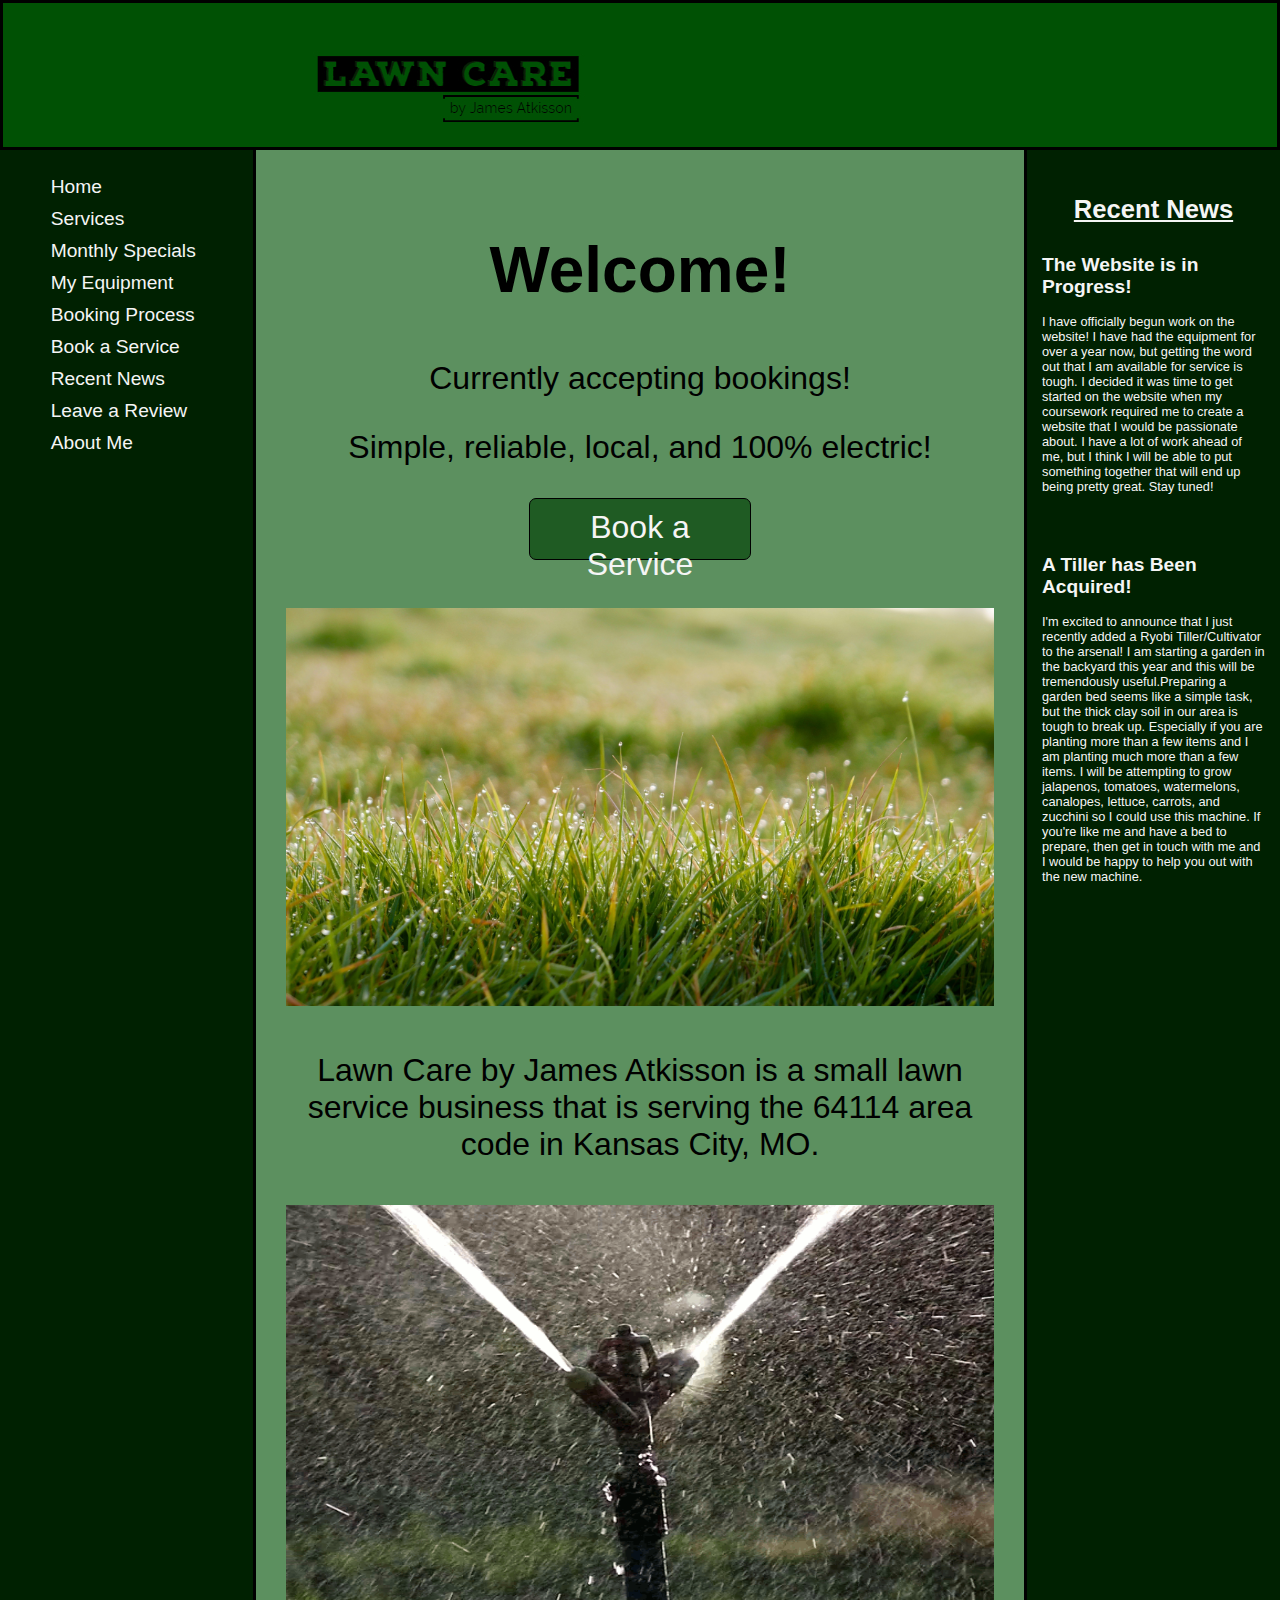
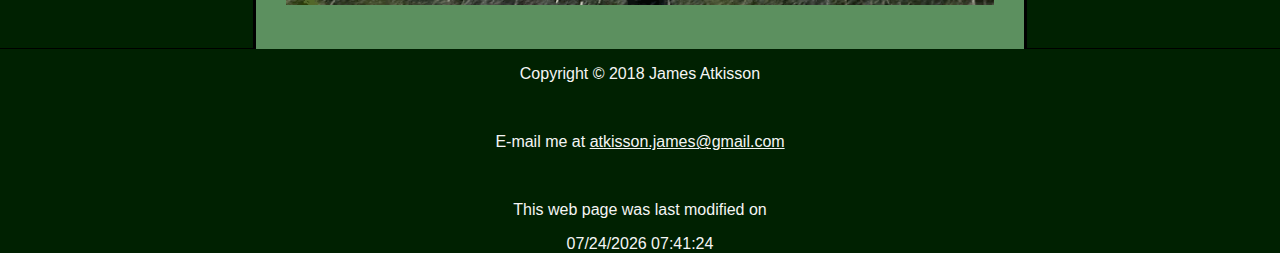
<file: index.html>
<!DOCTYPE html>

<html lang="en" xmlns="http://www.w3.org/1999/xhtml">
<head>
    <meta charset="utf-8" />
    <title>Lawn Care by James Atkisson</title>
    <link rel="stylesheet" href="style.css">
    <meta name="viewport" content="width=device-width, initial-scale=1.0">
    <script src="script.js"></script>
    <script src="jquery-3.3.1.min.js"></script>
</head>
<body>
    <div id="grid">
        <nav>
            <ul>
                <li><a href="index.html">Home</a></li>
                <li><a href="services.html">Services</a></li>
                <li><a href="specials.html">Monthly Specials</a></li>
                <li><a href="equipment.html">My Equipment</a></li>
                <li><a href="process.html">Booking Process</a></li>
                <li><a href="booking.html">Book a Service</a></li>
                <li><a href="news.html">Recent News</a></li>
                <li><a href="leaveReview.html">Leave a Review</a></li>
                <li><a href="aboutMe.html">About Me</a></li>
            </ul>
        </nav>
        <header>
            <h1>Lawn Care by James Atkisson</h1>
        </header>
        <main>
            <h2>Welcome!</h2>
            <p>Currently accepting bookings!</p>
            <p>Simple, reliable, local, and 100% electric!</p>
            <div class="bookAService">
            <a href="booking.html">Book a Service</a>
            </div>
            <br>
            <img src="images/grass.jpg" width="100%" alt="grass">
            <p>Lawn Care by James Atkisson is a small lawn service business that is serving the 64114 area code in Kansas City, MO.</p>
            <p></p>

            <img id="sprinkler" src="images/sprinkler.gif" width="100%" height="400px" alt="sprinkler">
        </main>
        <aside>
            <h2 style="text-decoration: underline; font-size: 2em; text-align: center;">Recent News</h2>
            <h2>
                <script>
                    document.write(title[0]);
                </script>
            </h2>
            <p>
                <script>
                    document.write(content[0]);
                </script>
            </p>
            <h2>
                    <script>
                        document.write(title[1]);
                    </script>
                </h2>
                <p>
                    <script>
                        document.write(content[1]);
                    </script>
                </p>
        </aside>
    
        <footer>
            <p>Copyright &copy; 2018 James Atkisson</p>
            &nbsp
            <p>E-mail me at <a href="mailto:atkisson.james@gmail.com">atkisson.james@gmail.com</a></p>
            &nbsp
            <p>This web page was last modified on </p>
            <script>
            document.write(document.lastModified);
            </script>
        </footer>
    </div>
</body>
</html>
</file>
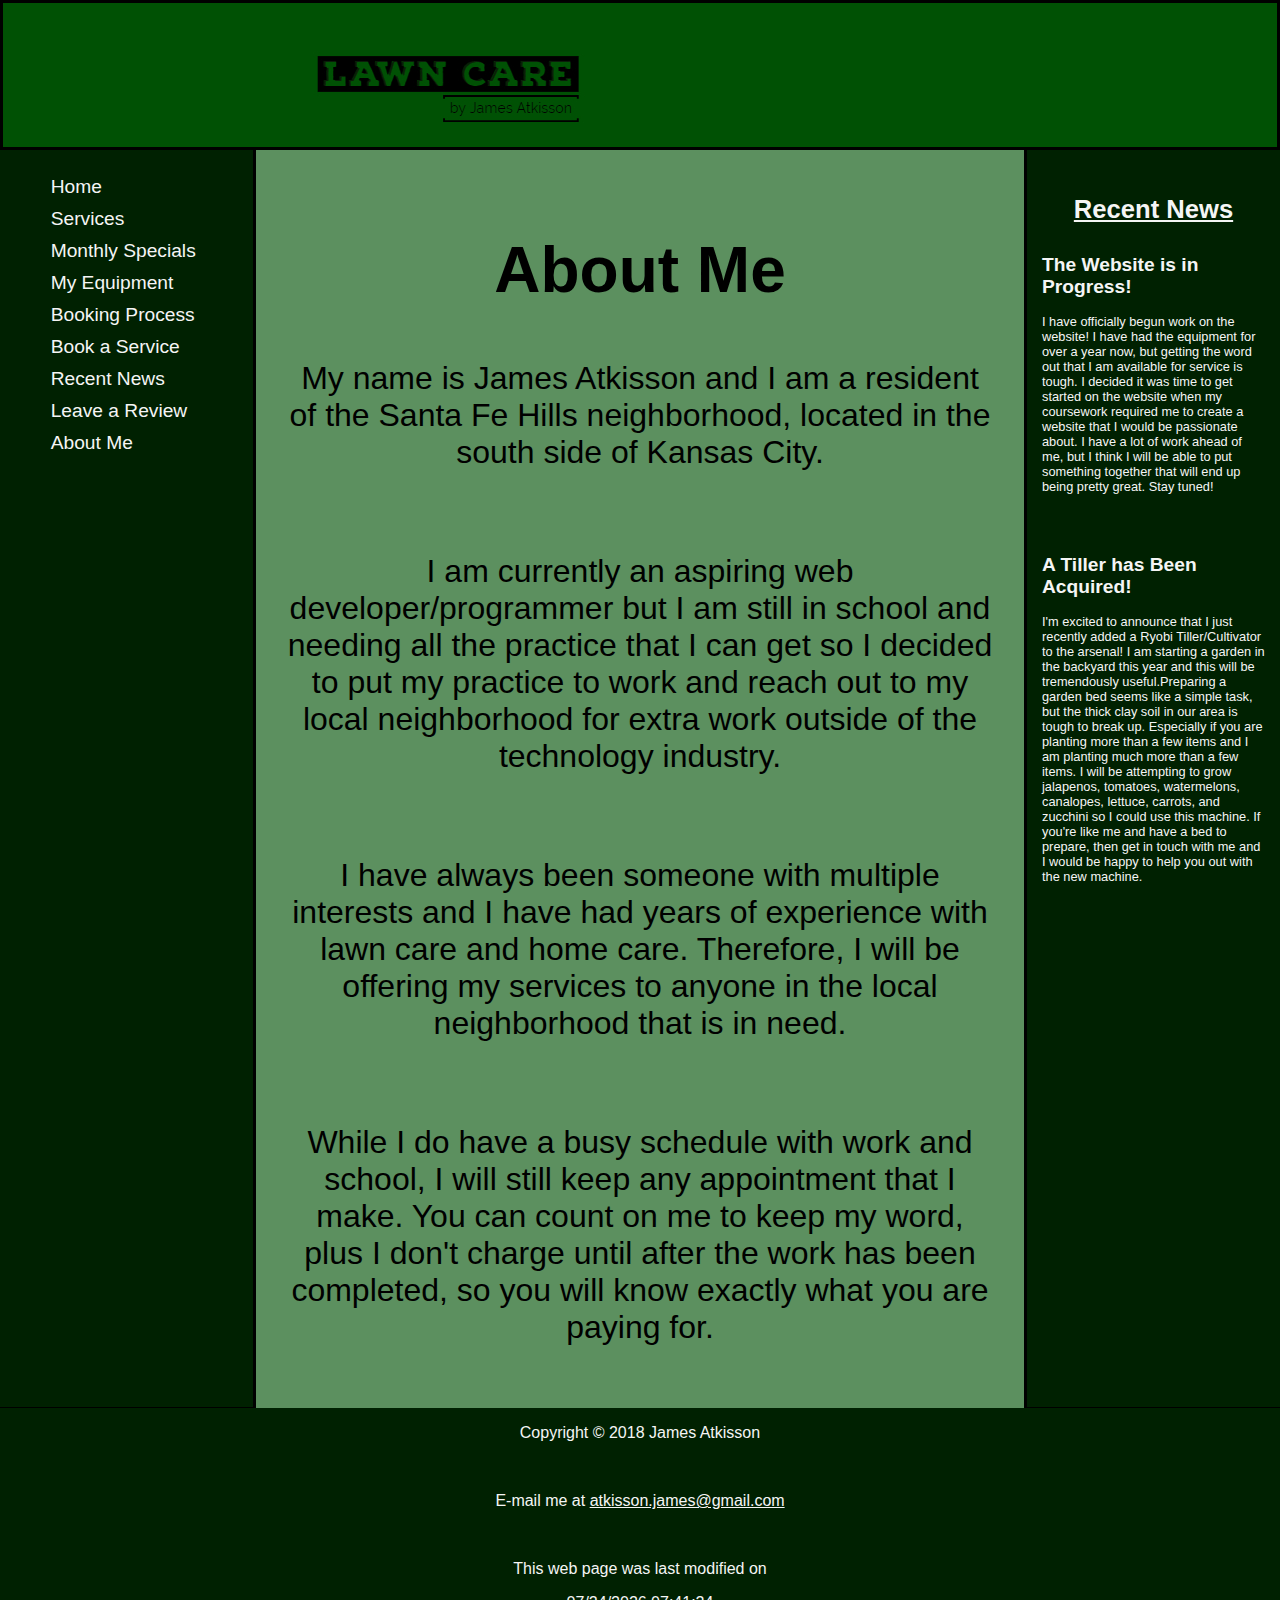
<file: aboutMe.html>
<!DOCTYPE html>

<html lang="en" xmlns="http://www.w3.org/1999/xhtml">
<head>
    <meta charset="utf-8" />
    <title>Lawn Care by James Atkisson</title>
    <link rel="stylesheet" href="style.css">
    <meta name="viewport" content="width=device-width, initial-scale=1.0">
    <script src="script.js"></script>
</head>
<body>
    <div id="grid">
        <nav>
            <ul>
                <li><a href="index.html">Home</a></li>
                <li><a href="services.html">Services</a></li>
                <li><a href="specials.html">Monthly Specials</a></li>
                <li><a href="equipment.html">My Equipment</a></li>
                <li><a href="process.html">Booking Process</a></li>
                <li><a href="booking.html">Book a Service</a></li>
                <li><a href="news.html">Recent News</a></li>
                <li><a href="leaveReview.html">Leave a Review</a></li>
                <li><a href="aboutMe.html">About Me</a></li>
            </ul>
        </nav>
        <header>
            <h1>Lawn Care by James Atkisson</h1>
        </header>
        <main>
            <h2>About Me</h2>
            <p>My name is James Atkisson and I am a resident of the Santa Fe Hills neighborhood, located in the south side of Kansas City.</p>
            <br>
            <p>I am currently an aspiring web developer/programmer but I am still in school and needing all the practice that I can get so I decided to put my practice to work and reach out to my local neighborhood for extra work outside of the technology industry.</p>
            <br>
            <p>I have always been someone with multiple interests and I have had years of experience with lawn care and home care. Therefore, I will be offering my services to anyone in the local neighborhood that is in need.</p>
            <br>
            <p>While I do have a busy schedule with work and school, I will still keep any appointment that I make.  You can count on me to keep my word, plus I don't charge until after the work has been completed, so you will know exactly what you are paying for.</p>
        </main>
        <aside>
                <h2 style="text-decoration: underline; font-size: 2em; text-align: center;">Recent News</h2>
                <h2>
                        <script>
                            document.write(title[0]);
                        </script>
                    </h2>
                    <p>
                        <script>
                            document.write(content[0]);
                        </script>
                    </p>
                    <h2>
                            <script>
                                document.write(title[1]);
                            </script>
                        </h2>
                        <p>
                            <script>
                                document.write(content[1]);
                            </script>
                        </p>
        </aside>
    
        <footer>
            <p>Copyright &copy; 2018 James Atkisson</p>
            &nbsp
            <p>E-mail me at <a href="mailto:atkisson.james@gmail.com">atkisson.james@gmail.com</a></p>
            &nbsp
            <p>This web page was last modified on </p>
            <script>
            document.write(document.lastModified);
            </script>
        </footer>
    </div>
</body>
</html>
</file>
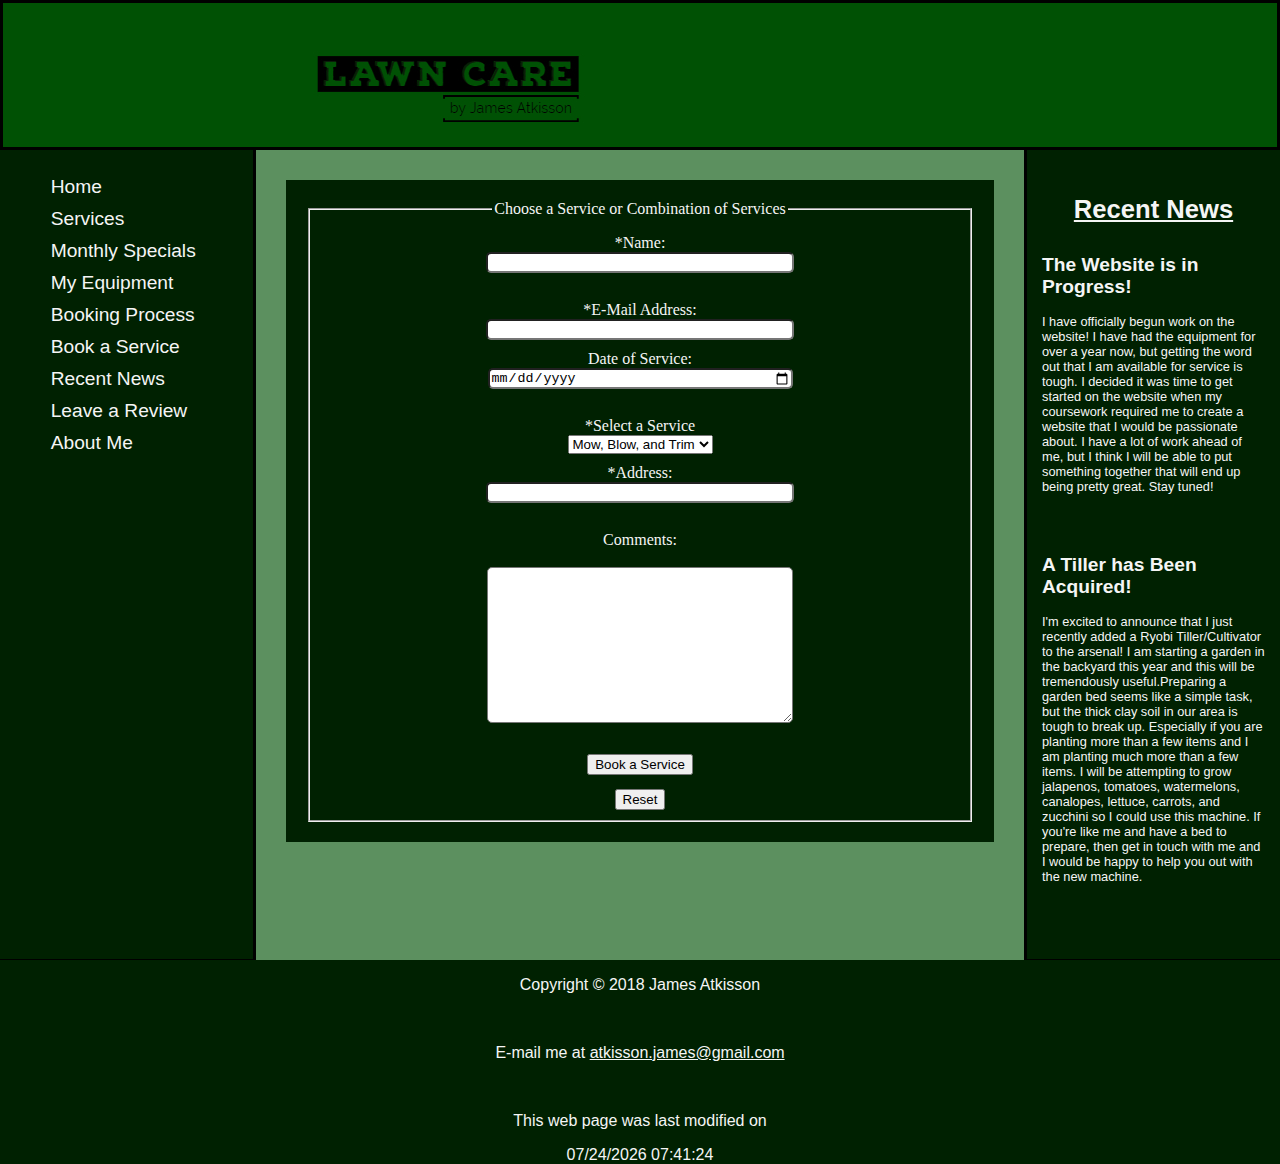
<file: booking.html>
<!DOCTYPE html>

<html lang="en" xmlns="http://www.w3.org/1999/xhtml">
<head>
    <meta charset="utf-8" />
    <title>Lawn Care by James Atkisson</title>
    <link rel="stylesheet" href="style.css">
    <meta name="viewport" content="width=device-width, initial-scale=1.0">
    <script src="script.js"></script>
    <script>
        $(document).ready(function() {
            $('form').validate();
        });
    </script>
</head>
<body>
    <div id="grid">
        <nav>
            <ul>
                <li><a href="index.html">Home</a></li>
                <li><a href="services.html">Services</a></li>
                <li><a href="specials.html">Monthly Specials</a></li>
                <li><a href="equipment.html">My Equipment</a></li>
                <li><a href="process.html">Booking Process</a></li>
                <li><a href="booking.html">Book a Service</a></li>
                <li><a href="news.html">Recent News</a></li>
                <li><a href="leaveReview.html">Leave a Review</a></li>
                <li><a href="aboutMe.html">About Me</a></li>
            </ul>
        </nav>
        <header>
            <h1>Lawn Care by James Atkisson</h1>
        </header>
        <main>
            <div>
                
                <form id="form" method="POST">
                <fieldset>
                <legend>Choose a Service or Combination of Services</legend>
                    <label for="name">*Name: </label>
                    <input type="name" name="name" id="name" required="required" class="required">
                    <br>
                    <label for="email">*E-Mail Address: </label>
                    <input type="email" name="email" id="email" required="required" class="required email">
                    <label for="date">Date of Service: </label>
                    <input type="date" name="date" id="date">
                    <br>                      
                        <label for="services">*Select a Service</label>
                            <select name="services" id="services">
                                <option>Mow</option>
                                <option>Mow and Trim</option>
                                <option>Mow and Blow</option>
                                <option selected="selected">Mow, Blow, and Trim</option>
                            </select>
                    <br>
                    <label for="address">*Address: </label>
                    <input type="text" name="address" id="address" required="required" class="required">
                    <br>
                    <label for="requests">Comments: </label><br>
                    <textarea name="requests" id="requests" rows="10" cols="100"></textarea>
                    <br>
                    <input id="submit" type="submit" value="Book a Service">
                    <input id="reset" type="reset">
                </form>
                </fieldset>
            </div>
        </main>
        <aside>
                <h2 style="text-decoration: underline; font-size: 2em; text-align: center;">Recent News</h2>
            <h2>
                <script>
                    document.write(title[0]);
                </script>
            </h2>
            <p>
                <script>
                    document.write(content[0]);
                </script>
            </p>
            <h2>
                    <script>
                        document.write(title[1]);
                    </script>
                </h2>
                <p>
                    <script>
                        document.write(content[1]);
                    </script>
                </p>
        </aside>
    
        <footer>
            <p>Copyright &copy; 2018 James Atkisson</p>
            &nbsp
            <p>E-mail me at <a href="mailto:atkisson.james@gmail.com">atkisson.james@gmail.com</a></p>
            &nbsp
            <p>This web page was last modified on </p>
            <script>
            document.write(document.lastModified);
            </script>
        </footer>
    </div>
</body>
</html>
</file>
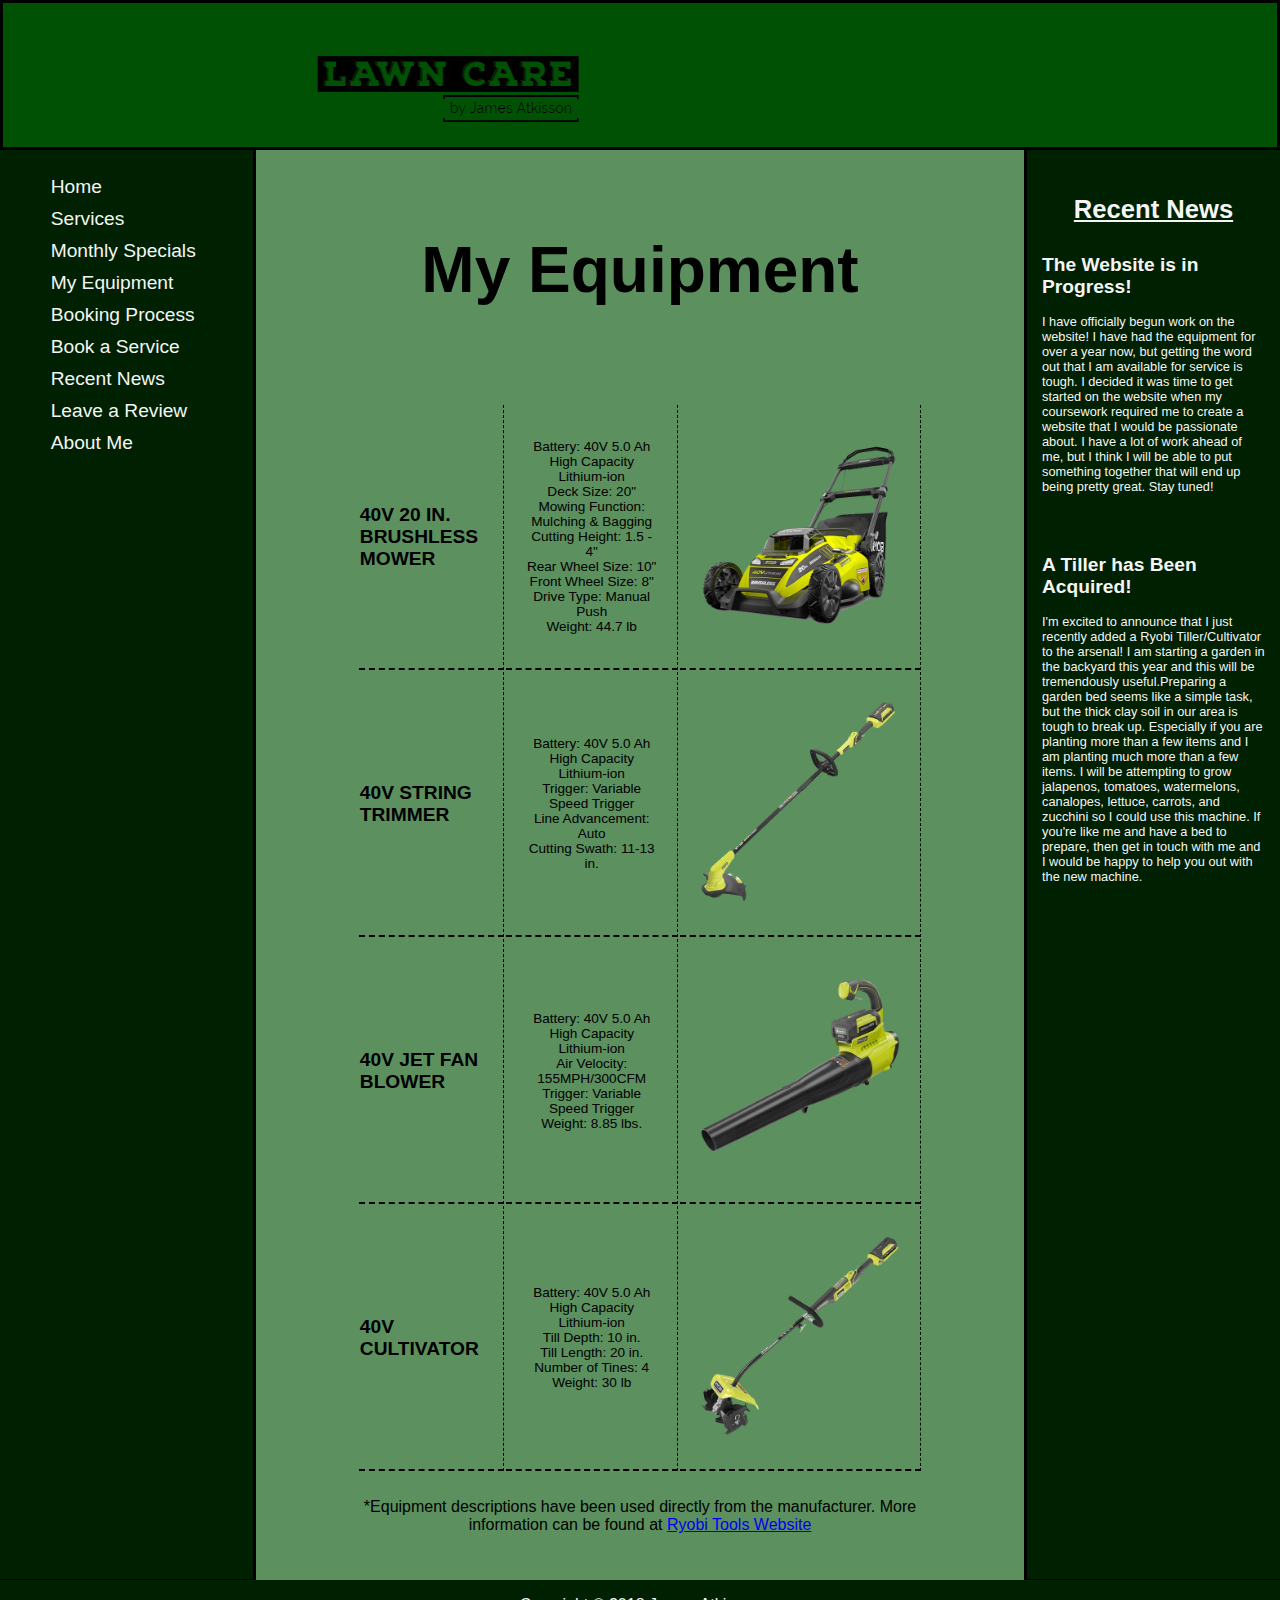
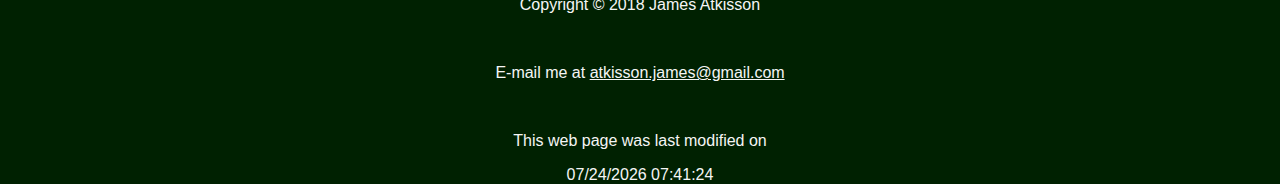
<file: equipment.html>
<!DOCTYPE html>

<html lang="en" xmlns="http://www.w3.org/1999/xhtml">
<head>
    <meta charset="utf-8" />
    <title>Lawn Care by James Atkisson</title>
    <link rel="stylesheet" href="style.css">
    <meta name="viewport" content="width=device-width, initial-scale=1.0">
    <script src="script.js"></script>
</head>
<body>
    <div id="grid">
        <nav>
            <ul>
                <li><a href="index.html">Home</a></li>
                <li><a href="services.html">Services</a></li>
                <li><a href="specials.html">Monthly Specials</a></li>
                <li><a href="equipment.html">My Equipment</a></li>
                <li><a href="process.html">Booking Process</a></li>
                <li><a href="booking.html">Book a Service</a></li>
                <li><a href="news.html">Recent News</a></li>
                <li><a href="leaveReview.html">Leave a Review</a></li>
                <li><a href="aboutMe.html">About Me</a></li>
            </ul>
        </nav>
        <header>
            <h1>Lawn Care by James Atkisson</h1>
        </header>
        <main>
                <h2>My Equipment</h2>
                <br>
                    <table>
                    <tr>
                        <th>40V 20 IN. BRUSHLESS MOWER</th>
                        <td>Battery: 40V 5.0 Ah High Capacity Lithium-ion
                            <br>
                            Deck Size: 20"
                            <br>    
                            Mowing Function: Mulching & Bagging
                            <br>    
                            Cutting Height: 1.5 - 4"
                            <br>    
                            Rear Wheel Size: 10"
                            <br>    
                            Front Wheel Size: 8"
                            <br>    
                            Drive Type: Manual Push
                            <br>    
                            Weight: 44.7 lb
                        </td>
                        <td><a target="_blank" href="https://www.ryobitools.com/outdoor/products/details/40v-20-in-brushless-mower-v2"><img src="images/mower.png" width="200px" height="200px" alt="Lawn Mower"></a></td>
                    </tr>
                    <tr>
                        <th>40V STRING TRIMMER</th>
                        <td>Battery: 40V 5.0 Ah High Capacity Lithium-ion
                            <br> 
                            Trigger: Variable Speed Trigger
                            <br>     
                            Line Advancement: Auto
                            <br> 
                            Cutting Swath: 11-13 in.
                        </td>
                        <td><a target="_blank" href="https://www.ryobitools.com/outdoor/products/details/40v-x-expand-it-string-trimmer"><img src="images/trimmer.png" width="200px" height="200px" alt="Weed Trimmer"></a></td>
                    </tr>
                    <tr>
                        <th>40V JET FAN BLOWER</th>
                        <td>Battery: 40V 5.0 Ah High Capacity Lithium-ion
                            <br> 
                            Air Velocity: 155MPH/300CFM
                            <br> 
                            Trigger: Variable Speed Trigger
                            <br> 
                            Weight: 8.85 lbs.
                        </td>
                        <td><a target="_blank" href="https://www.ryobitools.com/outdoor/products/details/40v-jet-fan-blower"><img src="images/blower.png" width="200px" height="200px" alt="Leaf Blower"></a></td>
                    </tr>
                    <tr>
                        <th>40V CULTIVATOR</th>
                        <td>Battery: 40V 5.0 Ah High Capacity Lithium-ion
                            <br> 
                            Till Depth: 10 in.
                            <br> 
                            Till Length: 20 in.
                            <br>     
                            Number of Tines: 4
                            <br>     
                            Weight: 30 lb
                        </td>
                        <td><a target="_blank" href="https://www.ryobitools.com/outdoor/products/details/40v-x-10-in-attachment-capable-cultivator"><img src="images/tiller.png" width="200px" height="200px" alt="Cultivator / Tiller"></a></td>
                    </tr>
                    </table>
                    <blockquote>*Equipment descriptions have been used directly from the manufacturer. More information can be found at <a href="https://www.ryobitools.com/outdoor/products/list/family/40v">Ryobi Tools Website</a></blockquote>
        </main>
        <aside>
                <h2 style="text-decoration: underline; font-size: 2em; text-align: center;">Recent News</h2>
                <h2>
                        <script>
                            document.write(title[0]);
                        </script>
                    </h2>
                    <p>
                        <script>
                            document.write(content[0]);
                        </script>
                    </p>
                    <h2>
                            <script>
                                document.write(title[1]);
                            </script>
                        </h2>
                        <p>
                            <script>
                                document.write(content[1]);
                            </script>
                        </p>
        </aside>
    
        <footer>
            <p>Copyright &copy; 2018 James Atkisson</p>
            &nbsp
            <p>E-mail me at <a href="mailto:atkisson.james@gmail.com">atkisson.james@gmail.com</a></p>
            &nbsp
            <p>This web page was last modified on </p>
            <script>
            document.write(document.lastModified);
            </script>
        </footer>
    </div>
</body>
</html>
</file>
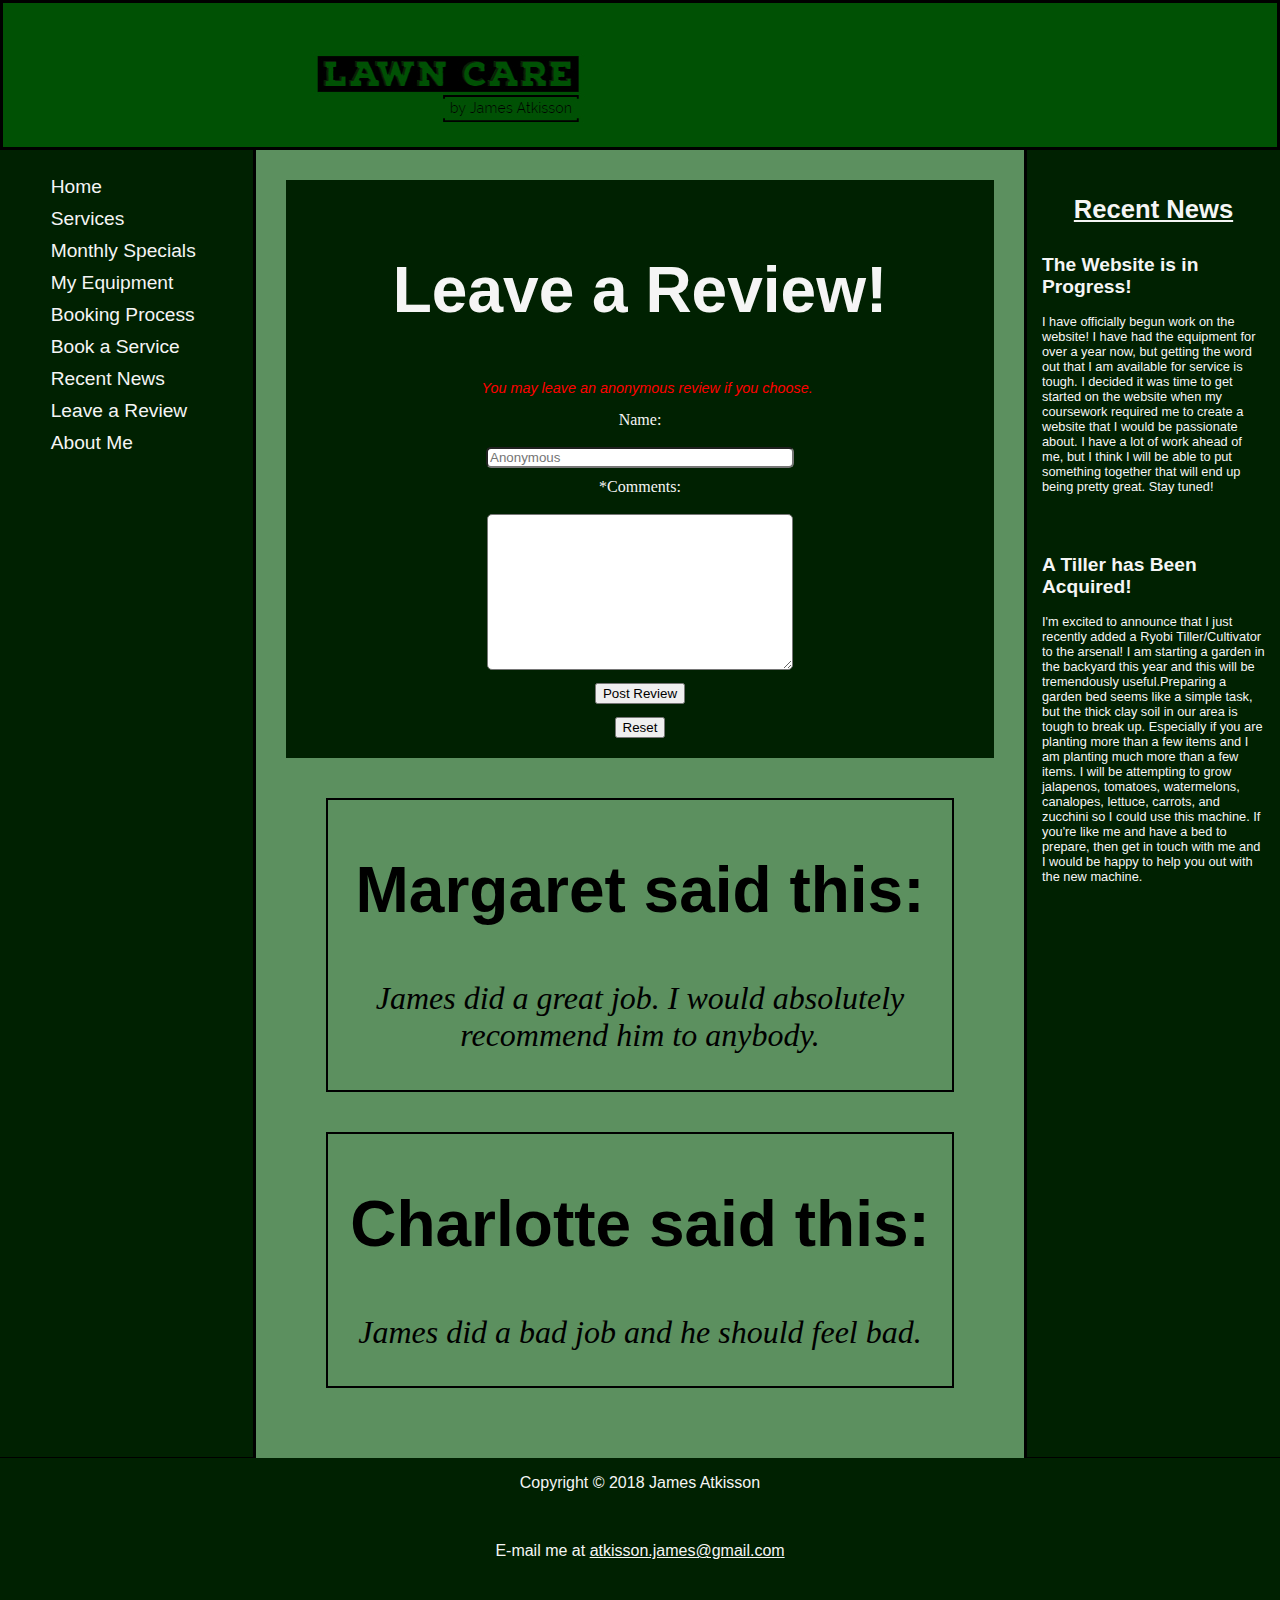
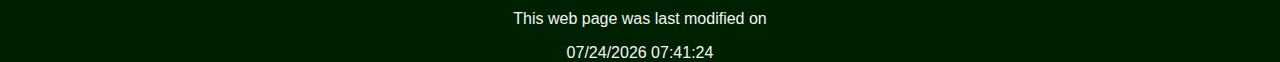
<file: leaveReview.html>
<!DOCTYPE html>

<html lang="en" xmlns="http://www.w3.org/1999/xhtml">
<head>
    <meta charset="utf-8" />
    <title>Lawn Care by James Atkisson</title>
    <link rel="stylesheet" href="style.css">
    <meta name="viewport" content="width=device-width, initial-scale=1.0">
    <script src="script.js"></script>
</head>
<body>
    <div id="grid">
        <nav>
            <ul>
                <li><a href="index.html">Home</a></li>
                <li><a href="services.html">Services</a></li>
                <li><a href="specials.html">Monthly Specials</a></li>
                <li><a href="equipment.html">My Equipment</a></li>
                <li><a href="process.html">Booking Process</a></li>
                <li><a href="booking.html">Book a Service</a></li>
                <li><a href="news.html">Recent News</a></li>
                <li><a href="leaveReview.html">Leave a Review</a></li>
                <li><a href="aboutMe.html">About Me</a></li>
            </ul>
        </nav>
        <header>
            <h1>Lawn Care by James Atkisson</h1>
        </header>
        <main>

            <form method="POST" id="reviewForm" action="script.js">
                <h2> Leave a Review!</h2>
                <p class="error">You may leave an anonymous review if you choose.</p>
                <label for="reviewName">Name: </label><br>
                <input type="text" name="reviewName" id="reviewName" placeholder="Anonymous">
                <label for="reviewComment">*Comments: </label><br>
                <textarea name="reviewComment" id="reviewComment" rows="10" cols="100" required="required" class="required"></textarea>
                <input id="submit" type="submit" value="Post Review">
                <input id="reset" type="reset">
            </form>
           
            <div class="review">
            <h2>
                <script>
                    document.write(reviewNames[0]);
                </script>
                said this:
            </h2>
            <i>
                <script>
                    document.write(reviewComments[0]);
                </script>
            </i>
            </div>
            
            <div class="review">
            <h2>
                <script>
                    document.write(reviewNames[1]);
                </script>
                said this:
                </h2>
                <i>
                <script>
                    document.write(reviewComments[1]);
                </script>
                </i>
            </div>

        </main>
        <aside>
                <h2 style="text-decoration: underline; font-size: 2em; text-align: center;">Recent News</h2>
                <h2>
                    <script>
                        document.write(title[0]);
                    </script>
                </h2>
                <p>
                    <script>
                        document.write(content[0]);
                    </script>
                </p>
                <h2>
                    <script>
                        document.write(title[1]);
                    </script>
                </h2>
                <p>
                    <script>
                        document.write(content[1]);
                    </script>
                </p>
        </aside>
    
        <footer>
            <p>Copyright &copy; 2018 James Atkisson</p>
            &nbsp
            <p>E-mail me at <a href="mailto:atkisson.james@gmail.com">atkisson.james@gmail.com</a></p>
            &nbsp
            <p>This web page was last modified on </p>
            <script>
            document.write(document.lastModified);
            </script>
        </footer>
    </div>
</body>
</html>
</file>
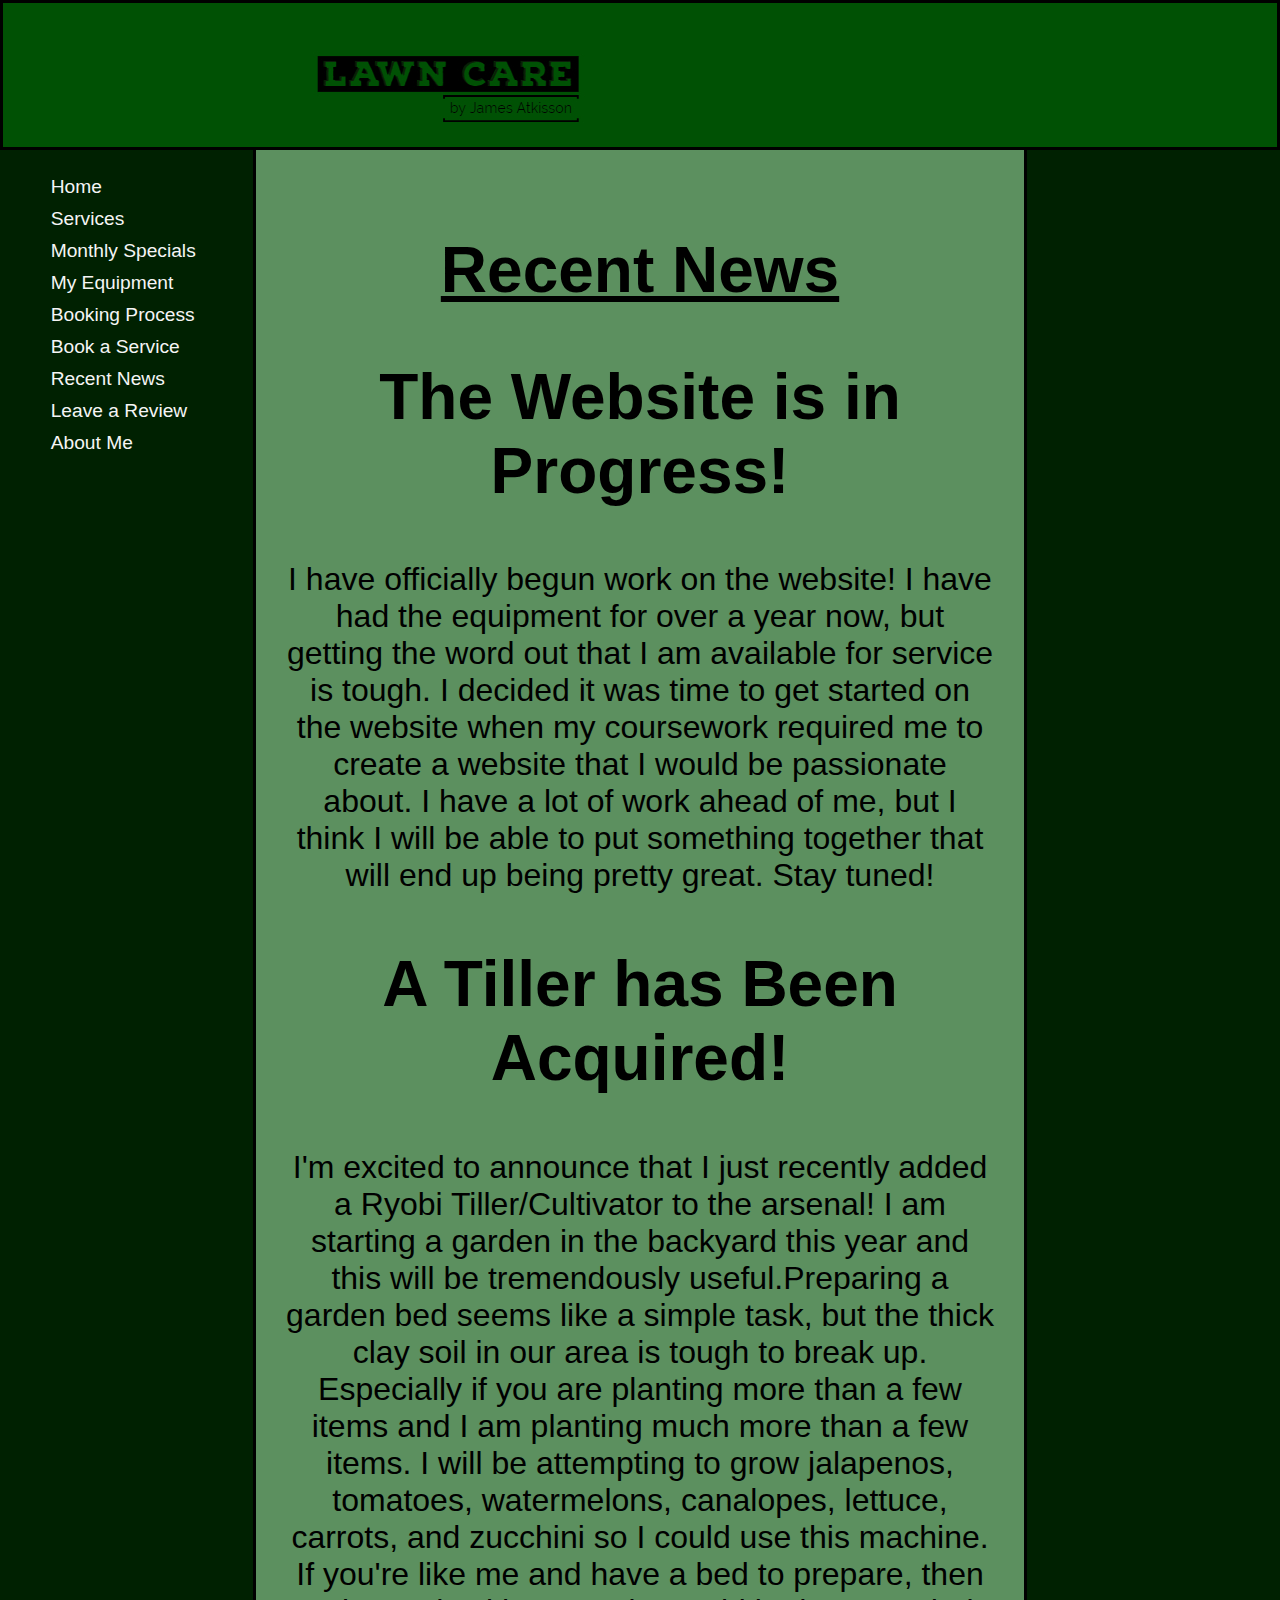
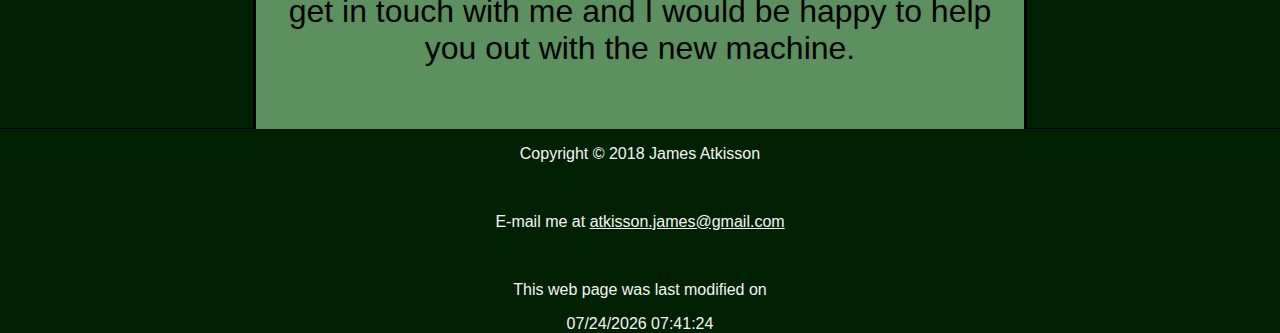
<file: news.html>
<!DOCTYPE html>

<html lang="en" xmlns="http://www.w3.org/1999/xhtml">
<head>
    <meta charset="utf-8" />
    <title>Lawn Care by James Atkisson</title>
    <link rel="stylesheet" href="style.css">
    <meta name="viewport" content="width=device-width, initial-scale=1.0">
    <script src="script.js"></script>
</head>
<body>
    <div id="grid">
        <nav>
            <ul>
                <li><a href="index.html">Home</a></li>
                <li><a href="services.html">Services</a></li>
                <li><a href="specials.html">Monthly Specials</a></li>
                <li><a href="equipment.html">My Equipment</a></li>
                <li><a href="process.html">Booking Process</a></li>
                <li><a href="booking.html">Book a Service</a></li>
                <li><a href="news.html">Recent News</a></li>
                <li><a href="leaveReview.html">Leave a Review</a></li>
                <li><a href="aboutMe.html">About Me</a></li>
            </ul>
        </nav>
        <header>
            <h1>Lawn Care by James Atkisson</h1>
        </header>
        <main>
            <h2 style="text-decoration: underline">Recent News</h2>
            <h2>
                <script>
                    document.write(title[0]);
                </script>
            </h2>
            <p>
                <script>
                    document.write(content[0]);
                </script>
            </p>
            <h2>
                <script>
                    document.write(title[1]);
                </script>
            </h2>
            <p>
                <script>
                    document.write(content[1]);
                </script>
            </p>
        </main>
        <aside>
                
        </aside>
    
        <footer>
            <p>Copyright &copy; 2018 James Atkisson</p>
            &nbsp
            <p>E-mail me at <a href="mailto:atkisson.james@gmail.com">atkisson.james@gmail.com</a></p>
            &nbsp
            <p>This web page was last modified on </p>
            <script>
            document.write(document.lastModified);
            </script>
        </footer>
    </div>
</body>
</html>
</file>
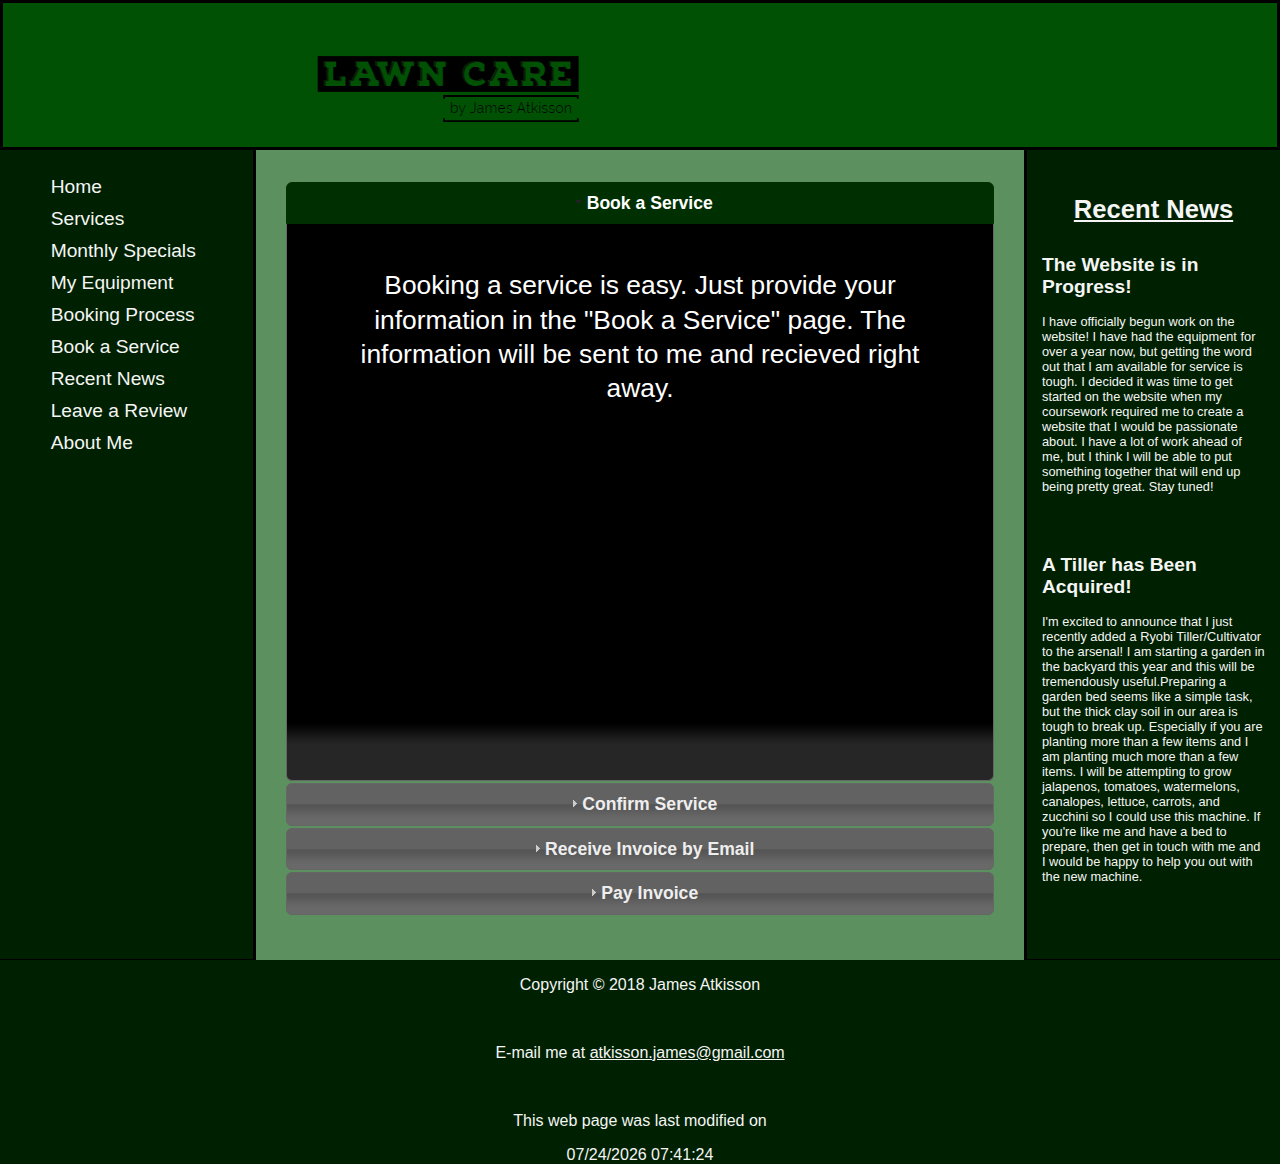
<file: process.html>
<!DOCTYPE html>

<html lang="en" xmlns="http://www.w3.org/1999/xhtml">
<head>
    <meta charset="utf-8" />
    <title>Lawn Care by James Atkisson</title>
    <link rel="stylesheet" href="style.css">
    <link href="jquery-ui.css" rel="stylesheet">
    <meta name="viewport" content="width=device-width, initial-scale=1.0">
    <script src="script.js"></script>
    <script src="jquery-3.3.1.min.js"></script>
</head>
<body>
    <div id="grid">
        <nav>
            <ul>
                <li><a href="index.html">Home</a></li>
                <li><a href="services.html">Services</a></li>
                <li><a href="specials.html">Monthly Specials</a></li>
                <li><a href="equipment.html">My Equipment</a></li>
                <li><a href="process.html">Booking Process</a></li>
                <li><a href="booking.html">Book a Service</a></li>
                <li><a href="news.html">Recent News</a></li>
                <li><a href="leaveReview.html">Leave a Review</a></li>
                <li><a href="aboutMe.html">About Me</a></li>
            </ul>
        </nav>
        <header>
            <h1>Lawn Care by James Atkisson</h1>
        </header>
        <main>
                <div id="accordion">
	            <h3>Book a Service</h3>
	                <div><p>Booking a service is easy. Just provide your information in the "Book a Service" page. The information will be sent to me and recieved right away.</p></div>
	            <h3>Confirm Service</h3>
	                <div>
                        <p>You will receive an email response within 24 hours. If the service can't be done on the exact day you requested, then I will let you know when I will have time.</p>
                        <p>It is not typicallly too far away from the intial request.</p>
                    </div>
	            <h3>Receive Invoice by Email</h3>
                    <div>
                        <p>Here is a sample of what an invoice from me will look like.</p>
                        <a target="_blank" href="images/sample.PNG"><img src="images/sample.PNG" width="567px" height="362px" alt="Invoice Sample"></a>
                    </div>
                <h3>Pay Invoice</h3>
	                <div><p>Invoices can be paid by bank transfer or credit/debit card. All payments are handled by Intuit so you won't have to worry about the security.</p></div>
                </div>
        </main>
        <aside>
                <h2 style="text-decoration: underline; font-size: 2em; text-align: center;">Recent News</h2>
                <h2>
                        <script>
                            document.write(title[0]);
                        </script>
                    </h2>
                    <p>
                        <script>
                            document.write(content[0]);
                        </script>
                    </p>
                    <h2>
                            <script>
                                document.write(title[1]);
                            </script>
                        </h2>
                        <p>
                            <script>
                                document.write(content[1]);
                            </script>
                        </p>
        </aside>
    
        <footer>
            <p>Copyright &copy; 2018 James Atkisson</p>
            &nbsp
            <p>E-mail me at <a href="mailto:atkisson.james@gmail.com">atkisson.james@gmail.com</a></p>
            &nbsp
            <p>This web page was last modified on </p>
            <script>
            document.write(document.lastModified);
            </script>
        </footer>
    </div>
    <script src="external/jquery/jquery.js"></script>
    <script src="jquery-ui.js"></script>
    <script>
        $( "#accordion" ).accordion();
    </script>
</body>
</html>
</file>
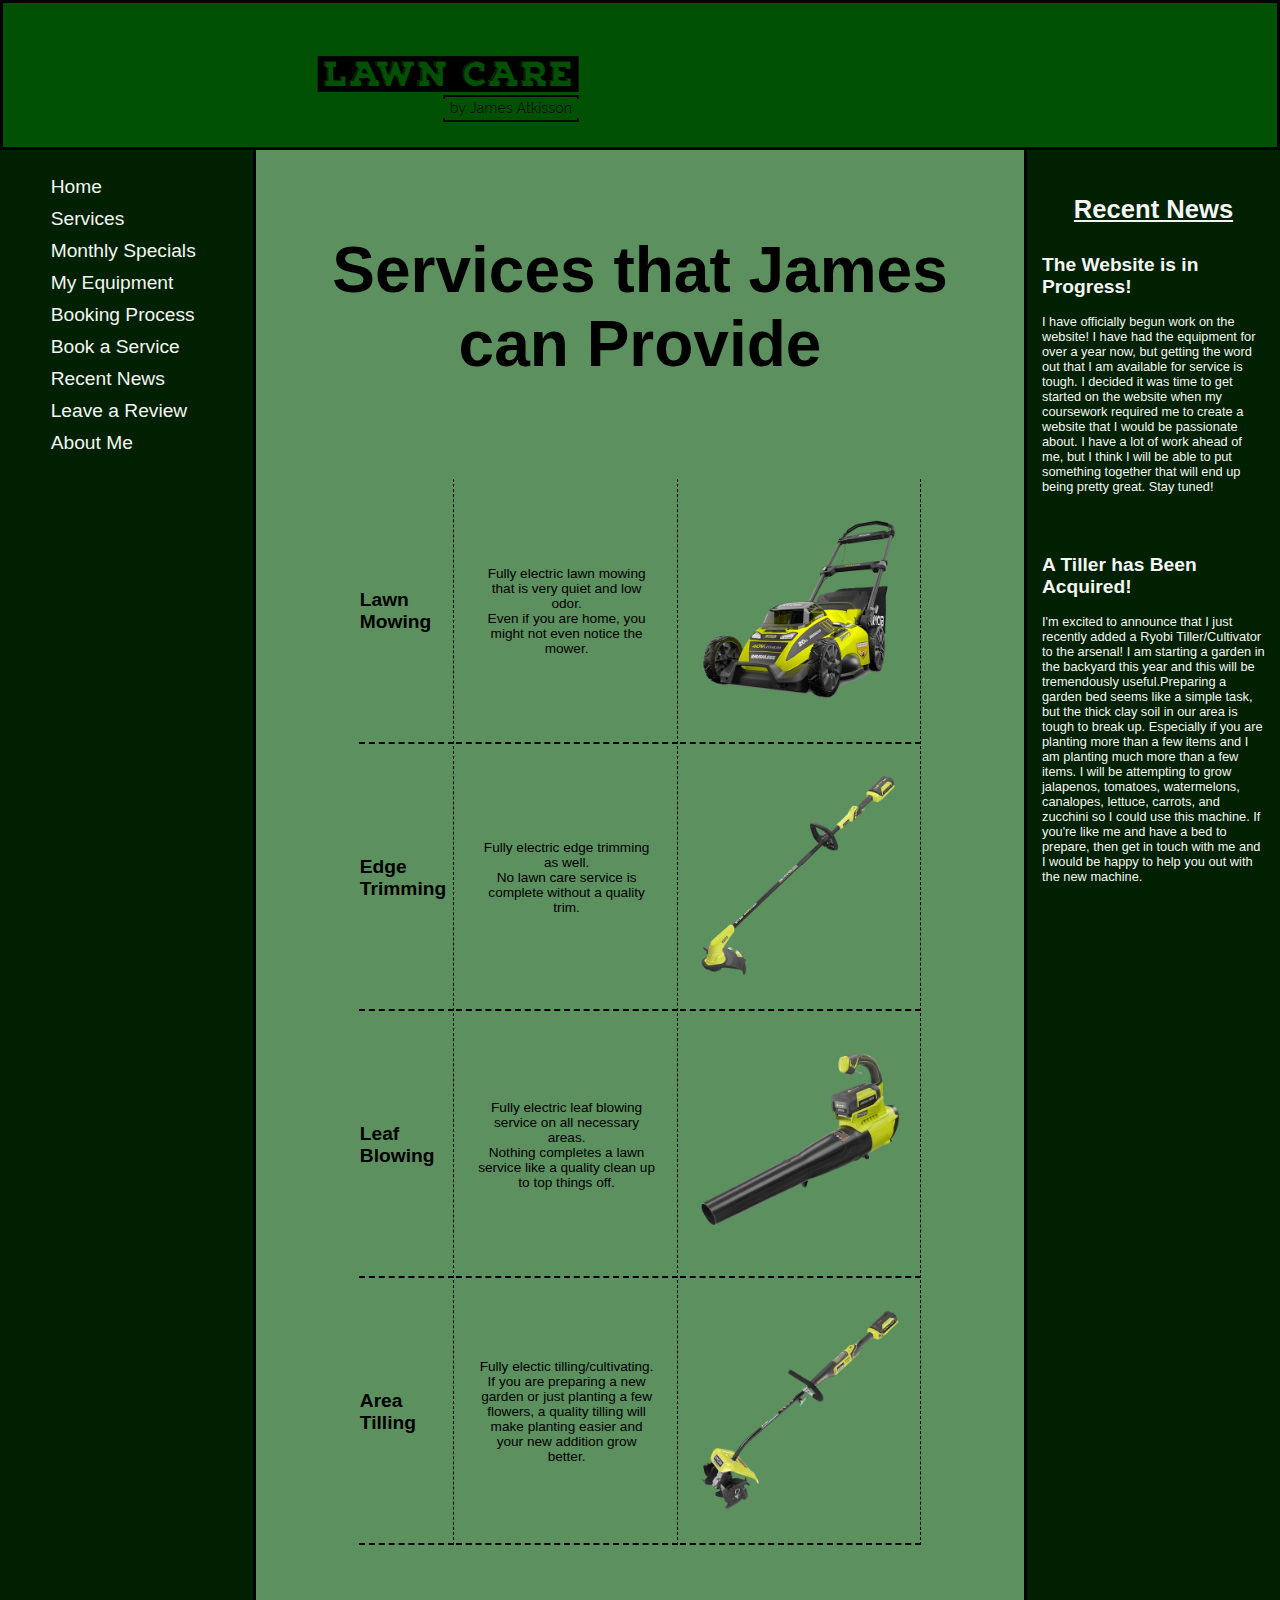
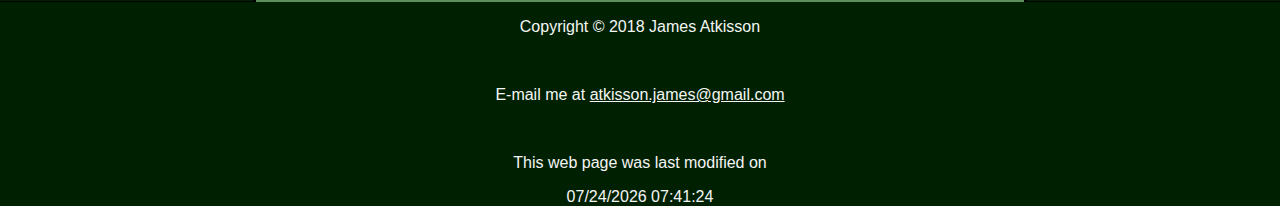
<file: services.html>
<!DOCTYPE html>

<html lang="en" xmlns="http://www.w3.org/1999/xhtml">
<head>
    <meta charset="utf-8" />
    <title>Lawn Care by James Atkisson</title>
    <link rel="stylesheet" href="style.css">
    <meta name="viewport" content="width=device-width, initial-scale=1.0">
    <script src="script.js"></script>
</head>
<body>
    <div id="grid">
        <nav>
            <ul>
                <li><a href="index.html">Home</a></li>
                <li><a href="services.html">Services</a></li>
                <li><a href="specials.html">Monthly Specials</a></li>
                <li><a href="equipment.html">My Equipment</a></li>
                <li><a href="process.html">Booking Process</a></li>
                <li><a href="booking.html">Book a Service</a></li>
                <li><a href="news.html">Recent News</a></li>
                <li><a href="leaveReview.html">Leave a Review</a></li>
                <li><a href="aboutMe.html">About Me</a></li>
            </ul>
        </nav>
        <header>
            <h1>Lawn Care by James Atkisson</h1>
        </header>
        <main>
            <h2>Services that James can Provide</h2>
            <br>
                <table>
                <tr>
                    <th>Lawn Mowing</th>
                    <td>Fully electric lawn mowing that is very quiet and low odor.<br>
                        Even if you are home, you might not even notice the mower.
                    </td>
                    <td><img src="images/mower.png" width="200px" height="200px"></td>
                </tr>
                <tr>
                    <th>Edge Trimming</th>
                    <td>Fully electric edge trimming as well.<br>
                        No lawn care service is complete without a quality trim.
                    </td>
                    <td><img src="images/trimmer.png" width="200px" height="200px"></td>
                </tr>
                <tr>
                    <th>Leaf Blowing</th>
                    <td>Fully electric leaf blowing service on all necessary areas.<br>
                        Nothing completes a lawn service like a quality clean up to top things off.
                    </td>
                    <td><img src="images/blower.png" width="200px" height="200px"></td>
                </tr>
                <tr>
                    <th>Area Tilling</th>
                    <td>Fully electic tilling/cultivating.<br>
                        If you are preparing a new garden or just planting a few flowers, a quality tilling will make planting easier and your new addition grow better.
                    </td>
                    <td><img src="images/tiller.png" width="200px" height="200px"></td>
                </tr>
                </table>
        </main>
        <aside>
                <h2 style="text-decoration: underline; font-size: 2em; text-align: center;">Recent News</h2>
                <h2>
                        <script>
                            document.write(title[0]);
                        </script>
                    </h2>
                    <p>
                        <script>
                            document.write(content[0]);
                        </script>
                    </p>
                    <h2>
                            <script>
                                document.write(title[1]);
                            </script>
                        </h2>
                        <p>
                            <script>
                                document.write(content[1]);
                            </script>
                        </p>
        </aside>
    
        <footer>
            <p>Copyright &copy; 2018 James Atkisson</p>
            &nbsp
            <p>E-mail me at <a href="mailto:atkisson.james@gmail.com">atkisson.james@gmail.com</a></p>
            &nbsp
            <p>This web page was last modified on </p>
            <script>
            document.write(document.lastModified);
            </script>
        </footer>
    </div>
</body>
</html>
</file>
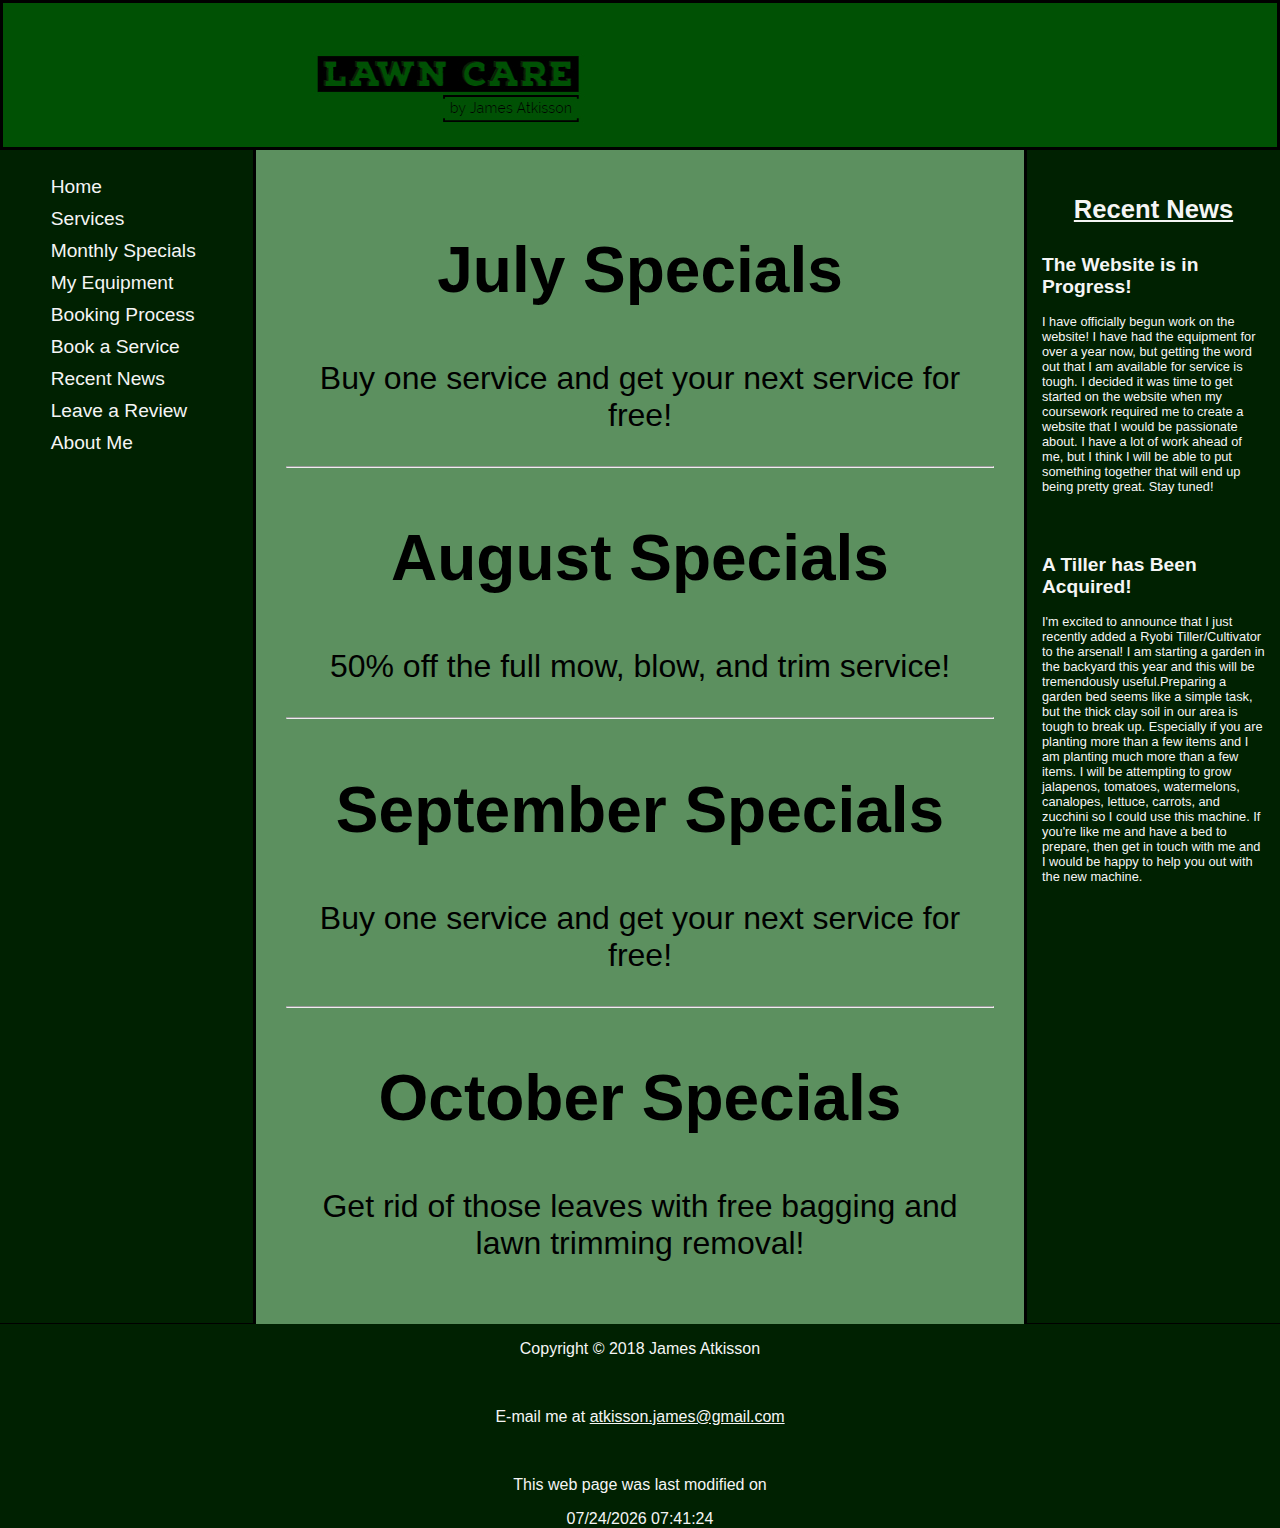
<file: specials.html>
<!DOCTYPE html>

<html lang="en" xmlns="http://www.w3.org/1999/xhtml">
<head>
    <meta charset="utf-8" />
    <title>Lawn Care by James Atkisson</title>
    <link rel="stylesheet" href="style.css">
    <meta name="viewport" content="width=device-width, initial-scale=1.0">
    <script src="script.js"></script>
</head>
<body>
    <div id="grid">
        <nav>
            <ul>
                <li><a href="index.html">Home</a></li>
                <li><a href="services.html">Services</a></li>
                <li><a href="specials.html">Monthly Specials</a></li>
                <li><a href="equipment.html">My Equipment</a></li>
                <li><a href="process.html">Booking Process</a></li>
                <li><a href="booking.html">Book a Service</a></li>
                <li><a href="news.html">Recent News</a></li>
                <li><a href="leaveReview.html">Leave a Review</a></li>
                <li><a href="aboutMe.html">About Me</a></li>
            </ul>
        </nav>
        <header>
            <h1>Lawn Care by James Atkisson</h1>
        </header>
        <main>
            <h2>July Specials</h2>
            <p>Buy one service and get your next service for free!</p>
            <hr>
            <h2>August Specials</h2>
            <p>50% off the full mow, blow, and trim service!</p>
            <hr>
            <h2>September Specials</h2>
            <p>Buy one service and get your next service for free!</p>
            <hr>
            <h2>October Specials</h2>
            <p>Get rid of those leaves with free bagging and lawn trimming removal!</p>
        </main>
        <aside>
                <h2 style="text-decoration: underline; font-size: 2em; text-align: center;">Recent News</h2>
                <h2>
                        <script>
                            document.write(title[0]);
                        </script>
                    </h2>
                    <p>
                        <script>
                            document.write(content[0]);
                        </script>
                    </p>
                    <h2>
                            <script>
                                document.write(title[1]);
                            </script>
                        </h2>
                        <p>
                            <script>
                                document.write(content[1]);
                            </script>
                        </p>
        </aside>
    
        <footer>
            <p>Copyright &copy; 2018 James Atkisson</p>
            &nbsp
            <p>E-mail me at <a href="mailto:atkisson.james@gmail.com">atkisson.james@gmail.com</a></p>
            &nbsp
            <p>This web page was last modified on </p>
            <script>
            document.write(document.lastModified);
            </script>
        </footer>
    </div>
</body>
</html>
</file>
<file: style.css>
body {
    margin: 0;
    background-color: #5C905F
}

#grid {
    display: grid;
    grid-template-columns: 160px 1fr;
    grid-template-rows: 200px 1fr;
    grid-row-gap: 0em;
    grid-template-columns: 10% 10% 20% 20% 20% 10% 10%;
    grid-template-rows: 150px auto auto auto auto auto auto auto 100px;
}

nav {
    grid-row: 2/8;
    grid-column: 1/3;
    margin: 0;
    background-color: #002101;
    padding: 10px 0px 10px 10px;
    border-right: 3px solid black;
    border-bottom: 1px solid black;
    font-family: 'Gill Sans', 'Gill Sans MT', Calibri, 'Trebuchet MS', sans-serif;
}

nav li {
    margin-left: 15%;
    list-style-type: none;
    padding-bottom: 10px;
    font-size: 1.2em;
}

nav ul {
    padding-left: 5px;
}

nav a {
    color: whitesmoke;
    text-decoration: none;
}

a:hover {
    color: #8BAF8C;
}

header {
    grid-row: 1/2;
    grid-column: 1/8;
    margin: 0;
    background-color: #005104;
    background-image: url(images/colorlogo.jpg);
    background-position: 30%;
    background-repeat: no-repeat;
    font-family: 'Trebuchet MS', 'Lucida Sans Unicode', 'Lucida Grande', 'Lucida Sans', Arial, sans-serif;
    font-size: 200%;
    padding-left: 5%;
    white-space: nowrap;
    overflow: hidden;
    text-overflow: ellipsis;
    border: 3px solid black;
}

header h1 {
    margin: 900px;
}

main {
    grid-row: 2/8;
    grid-column: 3/6;
    background-color: #5C905F;
    text-align: center;
    padding: 30px;
    min-height: 590px;
}

main h2 {
    font-family: 'Gill Sans', 'Gill Sans MT', Calibri, 'Trebuchet MS', sans-serif;
    font-size: 4em;
}

main p {
    font-family: 'Gill Sans', 'Gill Sans MT', Calibri, 'Trebuchet MS', sans-serif;
    font-size: 2em;
}

main img {
    margin-top: 10px;
    margin-bottom: 10px;
}

#accordion p {
    font-size: 1.5em;
}

#accordion img {
    border: 1px solid #ddd;
    border-radius: 4px;
    padding: 5px;
}

#accordion img:hover { 
    box-shadow: 0 0 2px 1px rgba(0, 140, 186, 0.5);
}

table {
    width: 80%;
    margin: 25px auto;
}

table th, table td {
    border-bottom: 2px dashed black;
    border-right: 1px dashed black;
}

table th {
    font-family: 'Gill Sans', 'Gill Sans MT', Calibri, 'Trebuchet MS', sans-serif;
    font-size: 1.2em;
    text-align: left;
}

table td {
    font-family: 'Gill Sans', 'Gill Sans MT', Calibri, 'Trebuchet MS', sans-serif;
    font-size: 0.85em;
    padding: 20px;
}

aside {
    grid-row: 2/8;
    grid-column: 6/8;
    background-color: #002101;
    color: whitesmoke;
    font-family: 'Gill Sans', 'Gill Sans MT', Calibri, 'Trebuchet MS', sans-serif;
    font-size: 0.8em;
    padding: 15px;
    border-left: 3px solid black;
    border-bottom: 1px solid black;
}

aside h2 {
    margin-top: 30px;
}

aside p {
    margin-bottom: 60px;
}

form {
    background-color: #002101;
    padding: 20px;
}

form h2, form p {
    color: whitesmoke;
}

label {
    display: block;
    /* float: left; */
    text-align: center;
    width: 8em;
    /* padding: 1em; */
    margin: 10px auto 0 auto;
    color: whitesmoke;
    font-weight: 300;
}

input {
    margin-right: 0;
}

input, textarea {
    display: block;
    /* margin-bottom: 1em; */
}

#reviewName {
    width: 300px;
    margin: 0 auto;
    border-radius: 5px;
}

#reviewComment {
    width: 300px;
    margin: 0 auto;
    border-radius: 5px;
}

#name {
    width: 300px;
    margin: 0 auto;
    border-radius: 5px;
}

#date {
    width: 300px;
    margin: 0 auto;
    border-radius: 5px;
}

#email {
    width: 300px;
    margin: 0 auto;
    border-radius: 5px;
}

#address {
    width: 300px;
    margin: 0 auto;
    border-radius: 5px;
}

#requests {
    width: 300px;
    margin: 0 auto;
    border-radius: 5px;
}

#submit {
    margin: 1em auto;
}

#monthlySpecials {
    width: 60%;
    margin: 10px auto;
}

fieldset {
    color: whitesmoke;
}

button {
    margin: 10px;
}

#reset {
    display: inline;
}

.review {
    border: 2px solid black;
    padding-bottom: 5%;
    margin: 40px;
}

main i {
    font-size: 2em;
}

blockquote {
    font-family: 'Gill Sans', 'Gill Sans MT', Calibri, 'Trebuchet MS', sans-serif;
}

footer {
    grid-row-gap: 0em;
    grid-row: 8/10;
    grid-column: 1/8;
    text-align: center;
    background-color: #002101;
    color: whitesmoke;
    font-family: 'Gill Sans', 'Gill Sans MT', Calibri, 'Trebuchet MS', sans-serif;
}

footer a {
    color: whitesmoke;
}

.bookAService {
    background-color: #004104a9;
    padding: 10px;
    margin: 20px auto;
    border-radius: 7px;
    border: 1px solid black;
    width: 200px;
    height: 40px;
    color: white;
    font-weight: 500;
    font-family: 'Gill Sans', 'Gill Sans MT', Calibri, 'Trebuchet MS', sans-serif;
    -webkit-transition: width 400ms, height 1s; /* For Safari 3.1 to 6.0 */
    transition: width 400ms, height 1s;
}

.bookAService:hover {
    width: 300px;
    height: 50px;
}

.bookAService a {
    color: whitesmoke;
    font-size: 2em;
    text-decoration: none;
}


.error {
    font-family: Arial, Helvetica, sans-serif;
    font-style: italic;
    font-size: .90em;
    color: #FF0000;
    margin-left: 1em;
}

@media only screen and (max-width: 1024px) {
    #sprinkler {
        width: 100%;
        height: 252px;
    }
}

@media only screen and (max-width: 768px) {
    #sprinkler {
        width: 100%;
        height: 126px;
    }
}
</file>
